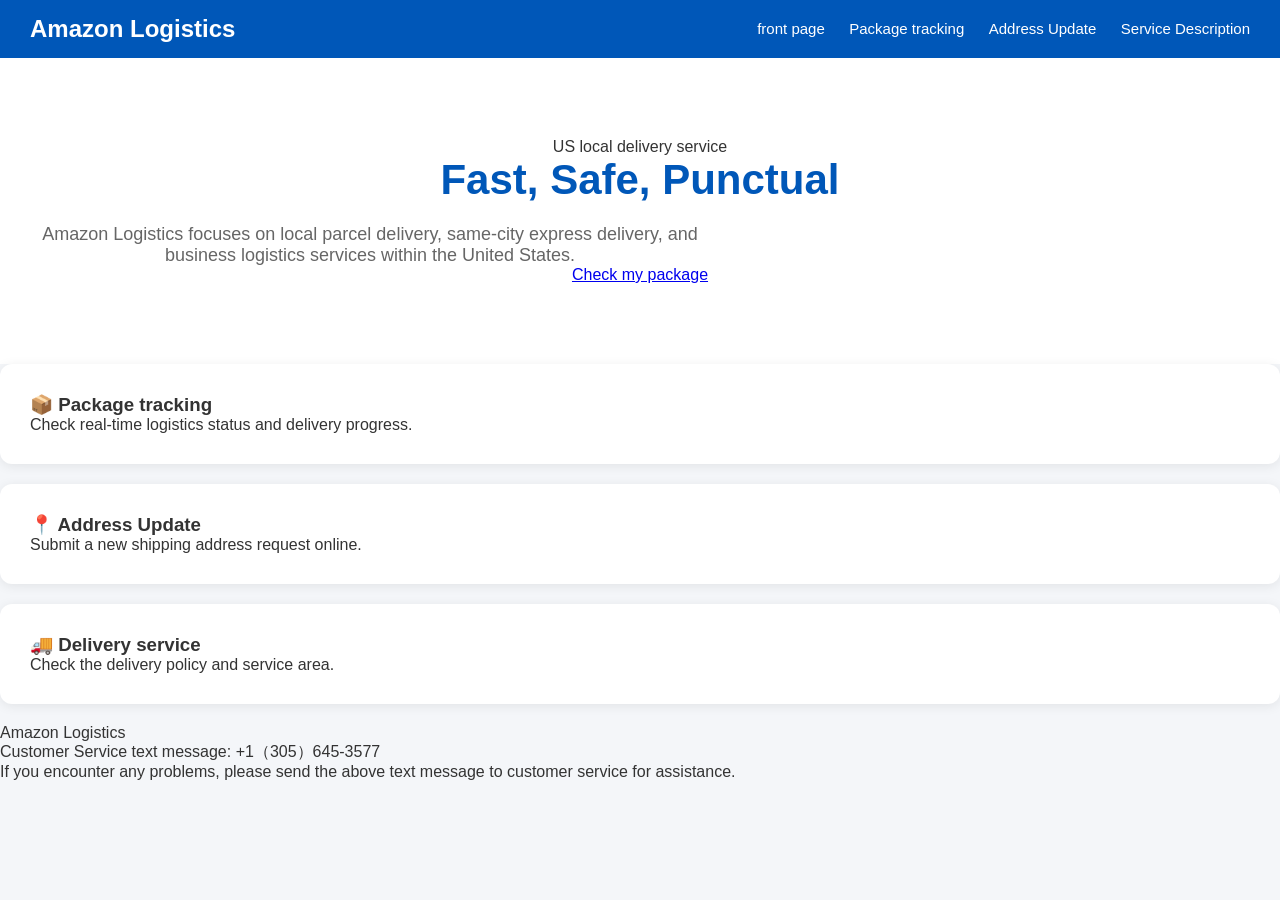
<file: index.html>
<!DOCTYPE html>
<html lang="zh-CN">

<head>
    <meta charset="UTF-8">
    <meta name="viewport" content="width=device-width, initial-scale=1.0">
    <title>Amazon Logistics</title>
    <link rel="stylesheet" href="styles.css">
</head>

<body>

<header>

    <div class="logo">
        Amazon Logistics
    </div>

    <nav>
        <a href="index.html">front page</a>
        <a href="tracking.html">Package tracking</a>
        <a href="address.html">Address Update</a>
        <a href="payment.html">Service Description</a>
    </nav>

</header>

<section class="hero">

    <div class="notice">
        US local delivery service
    </div>

    <h1>
        Fast, Safe, Punctual
    </h1>

    <p>
        Amazon Logistics focuses on local parcel delivery, same-city express delivery, and business logistics services within the United States.
    </p>

    <a href="tracking.html" class="button">
        Check my package
    </a>

</section>

<section class="features">

    <div class="card">
        <h3>📦 Package tracking</h3>
        <p>
            Check real-time logistics status and delivery progress.
        </p>
    </div>

    <div class="card">
        <h3>📍 Address Update</h3>
        <p>
            Submit a new shipping address request online.
        </p>
    </div>

    <div class="card">
        <h3>🚚 Delivery service</h3>
        <p>
            Check the delivery policy and service area.
        </p>
    </div>

</section>

<footer>

    <p>
        Amazon Logistics
    </p>

    <p>
        Customer Service text message: +1（305）645-3577
    </p>

    <p>
        If you encounter any problems, please send the above text message to customer service for assistance.
    </p>

</footer>

</body>
</html>
</file>
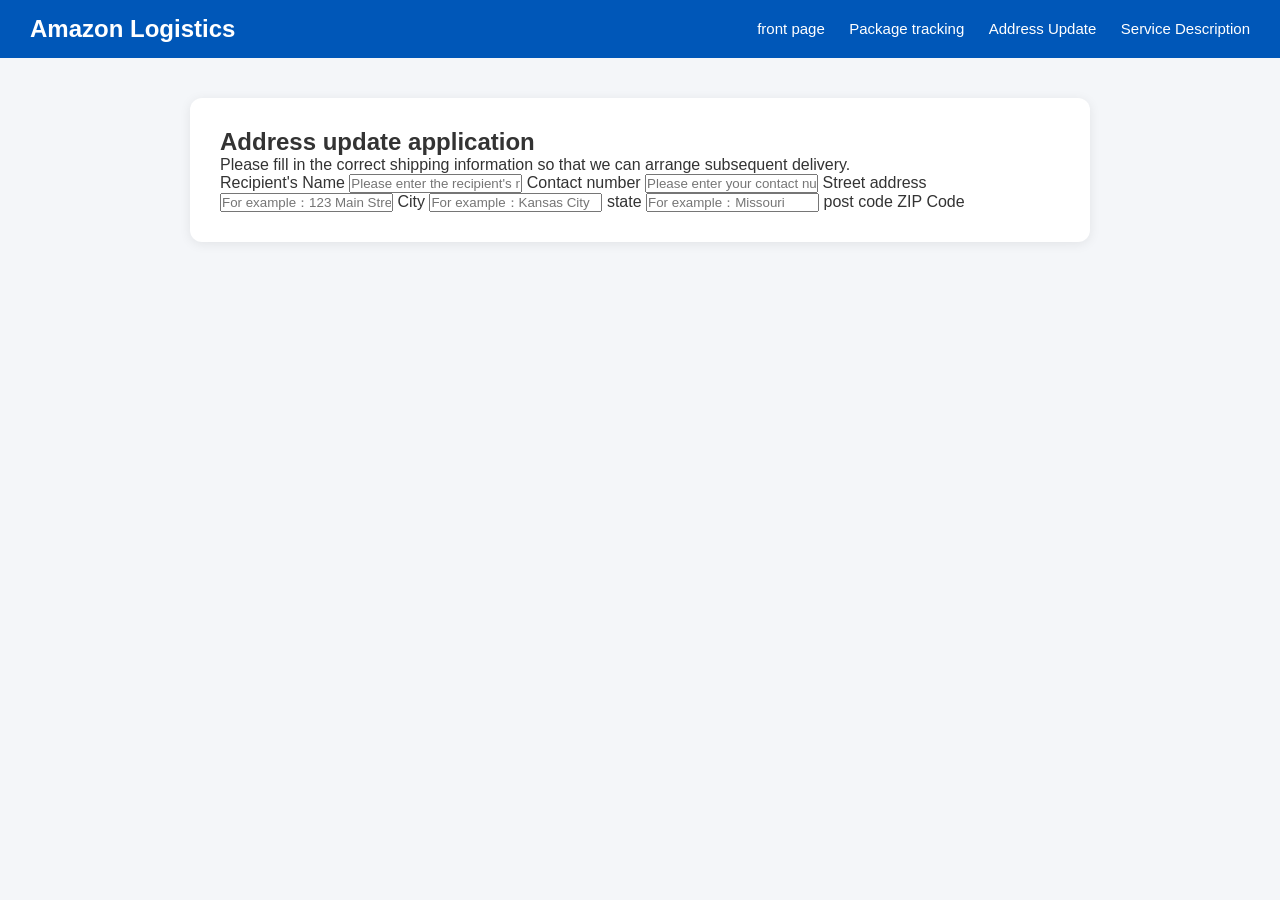
<file: address.html>
<!DOCTYPE html>
<html lang="zh-CN">

<head>
    <meta charset="UTF-8">
    <meta name="viewport" content="width=device-width, initial-scale=1.0">
    <title>Address Update - Amazon Logistics</title>

    <link rel="stylesheet" href="styles.css">
</head>

<body>

<header>

    <div class="logo">
        Amazon Logistics
    </div>

    <nav>
        <a href="index.html">front page</a>
        <a href="tracking.html">Package tracking</a>
        <a href="address.html">Address Update</a>
        <a href="payment.html">Service Description</a>
    </nav>

</header>

<div class="container">

    <div class="card">

        <h2>Address update application</h2>

        <p>
            Please fill in the correct shipping information so that we can arrange subsequent delivery.
        </p>

        <form action="success.html">

            <label>Recipient's Name</label>

            <input
                type="text"
                placeholder="Please enter the recipient's name."
                required>

            <label>Contact number</label>

            <input
                type="tel"
                placeholder="Please enter your contact number."
                required>

            <label>Street address</label>

            <input
                type="text"
                placeholder="For example：123 Main Street"
                required>

            <label>City</label>

            <input
                type="text"
                placeholder="For example：Kansas City"
                required>

            <label>state</label>

            <input
                type="text"
                placeholder="For example：Missouri"
                required>

            <label>post code ZIP Code</label>

            <input
                type
</file>
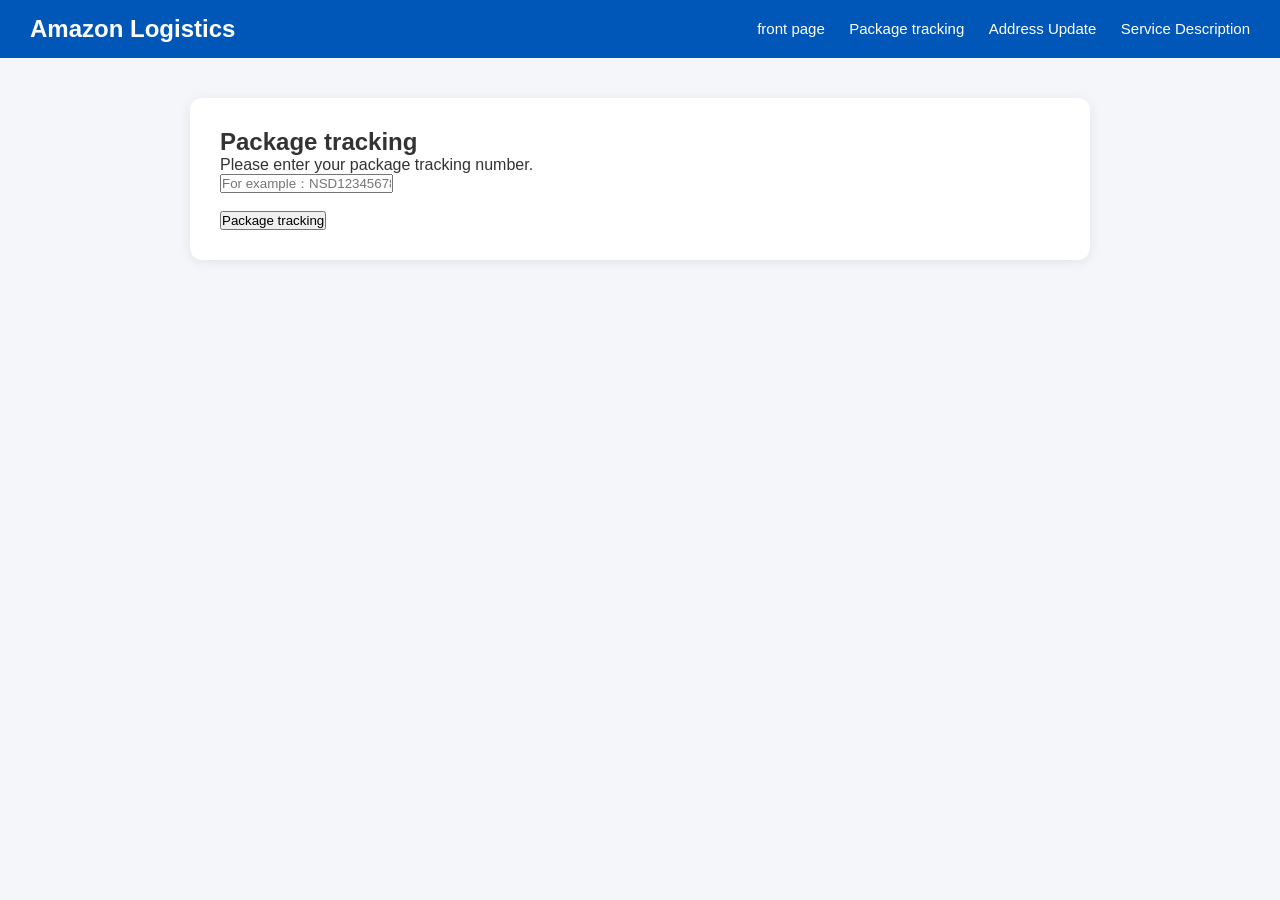
<file: tracking.html>
<!DOCTYPE html>
<html lang="zh-CN">

<head>
    <meta charset="UTF-8">
    <meta name="viewport" content="width=device-width, initial-scale=1.0">
    <title>Package tracking - Amazon Logistics</title>

    <link rel="stylesheet" href="styles.css">
</head>

<body>

<header>

    <div class="logo">
        Amazon Logistics
    </div>

    <nav>
        <a href="index.html">front page</a>
        <a href="tracking.html">Package tracking</a>
        <a href="address.html">Address Update</a>
        <a href="payment.html">Service Description</a>
    </nav>

</header>

<div class="container">

    <div class="card">

        <h2>Package tracking</h2>

        <p>
            Please enter your package tracking number.
        </p>

        <input
            type="text"
            id="trackingNumber"
            placeholder="For example：NSD123456789">

        <br><br>

        <button onclick="searchPackage()">
            Package tracking
        </button>

    </div>

    <div
        id="result"
        class="card"
        style="display:none;margin-top:20px;">

        <h3>Query results</h3>

        <p>
            Package status：
            <strong>Arrived at the local distribution center</strong>
        </p>

        <p>
           Current City:
            Amazon's Seattle delivery headquarters
        </p>

        <p>
            Delivery Status:
Pending Delivery
        </p>

        <p>
            Update time：
            2026-10-05 09:30
        </p>

        <p style="color:#d35400;font-weight:bold;">
            The shipping information needs to be updated. Please verify the shipping address.
        </p>

        <a href="address.html" class="button">
            Go to address update
        </
</file>
<file: styles.css>
/* Global settings */

*{
    margin:0;
    padding:0;
    box-sizing:border-box;
}

body{

    font-family:
    "Microsoft YaHei",
    Arial,
    sans-serif;

    background:#f4f6f9;

    color:#333;

    min-height:100vh;
}

/* Top Navigation */

header{

    background:#0057b8;

    color:white;

    padding:15px 30px;

    display:flex;

    justify-content:space-between;

    align-items:center;

    flex-wrap:wrap;
}

.logo{

    font-size:24px;

    font-weight:bold;
}

nav a{

    color:white;

    text-decoration:none;

    margin-left:20px;

    font-size:15px;
}

nav a:hover{

    text-decoration:underline;
}

/* Main area */

.container{

    width:90%;

    max-width:900px;

    margin:40px auto;
}

/* card */

.card{

    background:white;

    padding:30px;

    border-radius:12px;

    box-shadow:
    0 2px 12px rgba(0,0,0,0.08);

    margin-bottom:20px;
}

/* Homepage Hero */

.hero{

    text-align:center;

    padding:80px 20px;

    background:white;
}

.hero h1{

    font-size:42px;

    color:#0057b8;

    margin-bottom:20px;
}

.hero p{

    font-size:18px;

    color:#666;

    max-width:700px;
</file>
